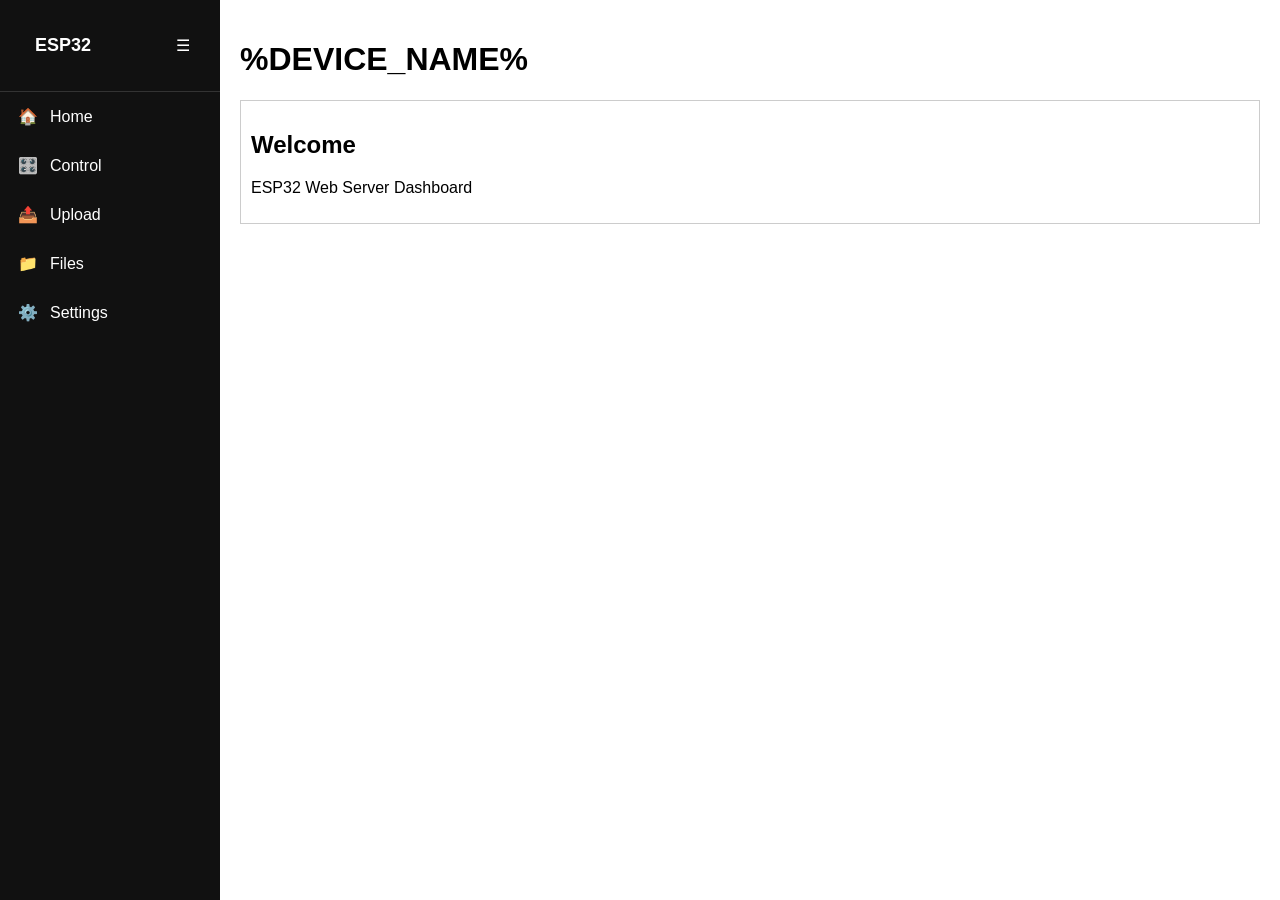
<file: download/html/index.html>
<!DOCTYPE html>
<html>
<head>
  <meta charset="UTF-8">
  <title>ESP32</title>
  <link rel="stylesheet" href="https://cuonglabs.github.io/esp32/download/css/style.css">
</head>
<body>
  <div id="sidebar"></div>
  <div class="main">
    <h1>%DEVICE_NAME%</h1>
    <div id="home" class="page">
      <h2>Welcome</h2>
      <p>ESP32 Web Server Dashboard</p>
    </div>
  </div>
  <script src="https://cuonglabs.github.io/esp32/download/js/nav.js"></script>
  <script src="https://cuonglabs.github.io/esp32/download/js/core.js"></script>
</body>
</html>
</file>
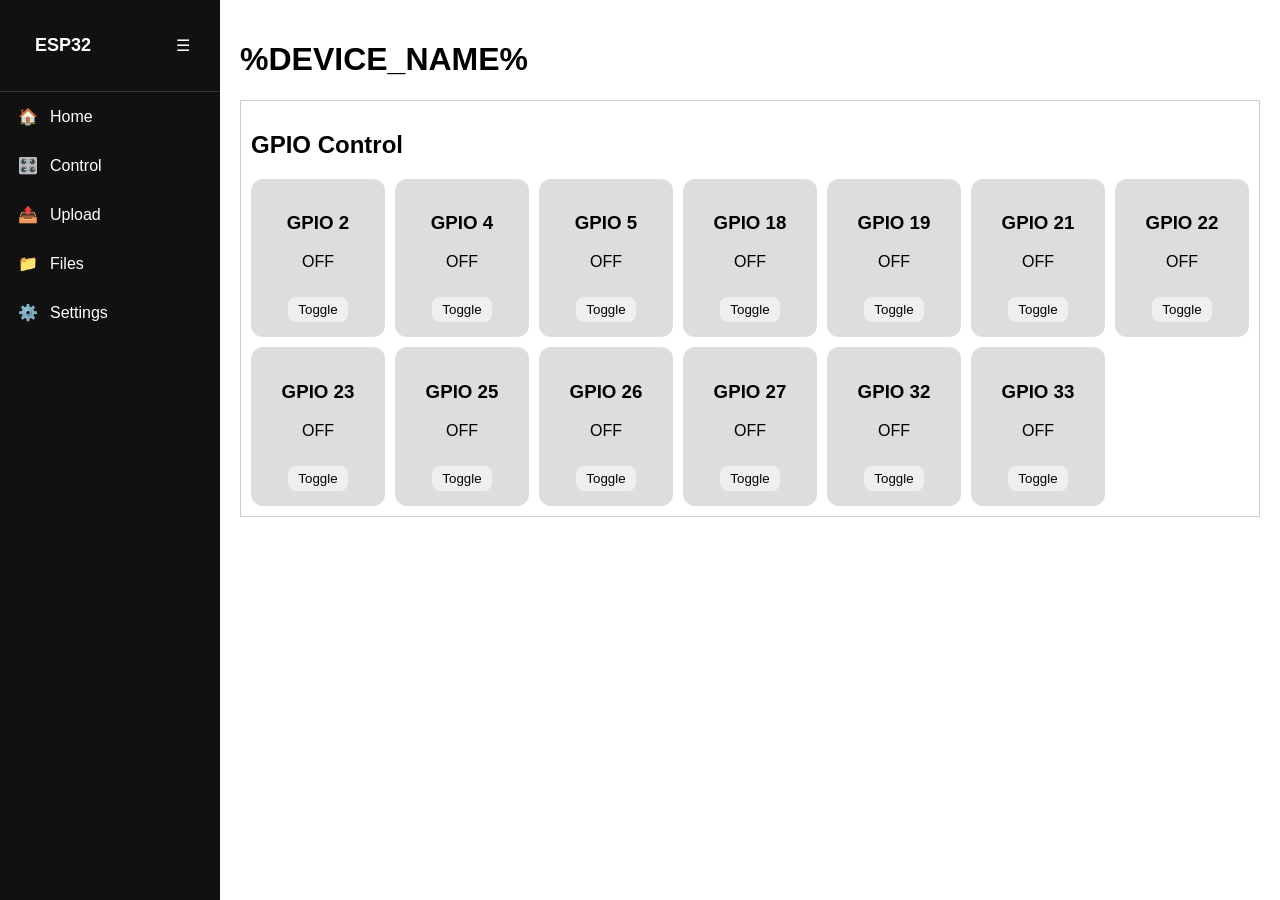
<file: download/html/control.html>
<!DOCTYPE html>
<html>
<head>
  <meta charset="UTF-8">
  <title>ESP32 Control</title>
  <link rel="stylesheet" href="https://cuonglabs.github.io/esp32/download/css/style.css">
</head>
<body>
  <div id="sidebar"></div>
  <div class="main">
    <h1>%DEVICE_NAME%</h1>
    <div class="page">
      <h2>GPIO Control</h2>
      <div id="gpioGrid" class="grid"></div>
    </div>
  </div>
  <script src="https://cuonglabs.github.io/esp32/download/js/nav.js"></script>
  <script src="https://cuonglabs.github.io/esp32/download/js/core.js"></script>
  <script src="https://cuonglabs.github.io/esp32/download/js/control.js"></script>
</body>
</html>
</file>
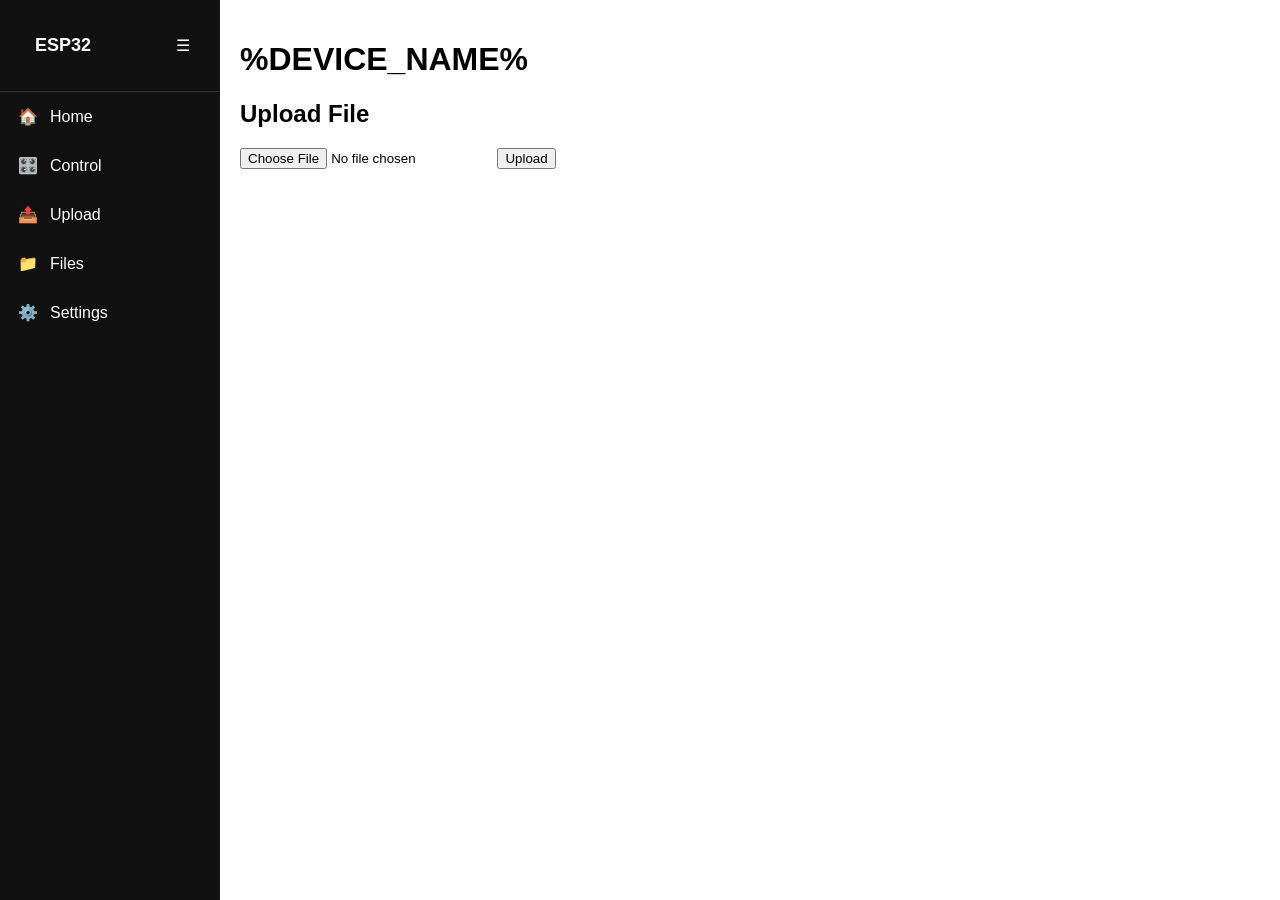
<file: download/html/upload.html>
<!DOCTYPE html>
<html>
<head>
  <meta charset="UTF-8">
  <link rel="stylesheet" href="https://cuonglabs.github.io/esp32/download/css/style.css">
</head>
<body>
  <div id="sidebar"></div>
  <div class="main">
    <h1>%DEVICE_NAME%</h1>
    <h2>Upload File</h2>
    <form id="uploadForm">
      <input type="file" name="data">
      <button type="submit">Upload</button>
    </form>
    <p id="uploadStatus"></p>
  </div>
  <script src="https://cuonglabs.github.io/esp32/download/js/nav.js"></script>
  <script src="https://cuonglabs.github.io/esp32/download/js/upload.js"></script>
</body>
</html>
</file>
